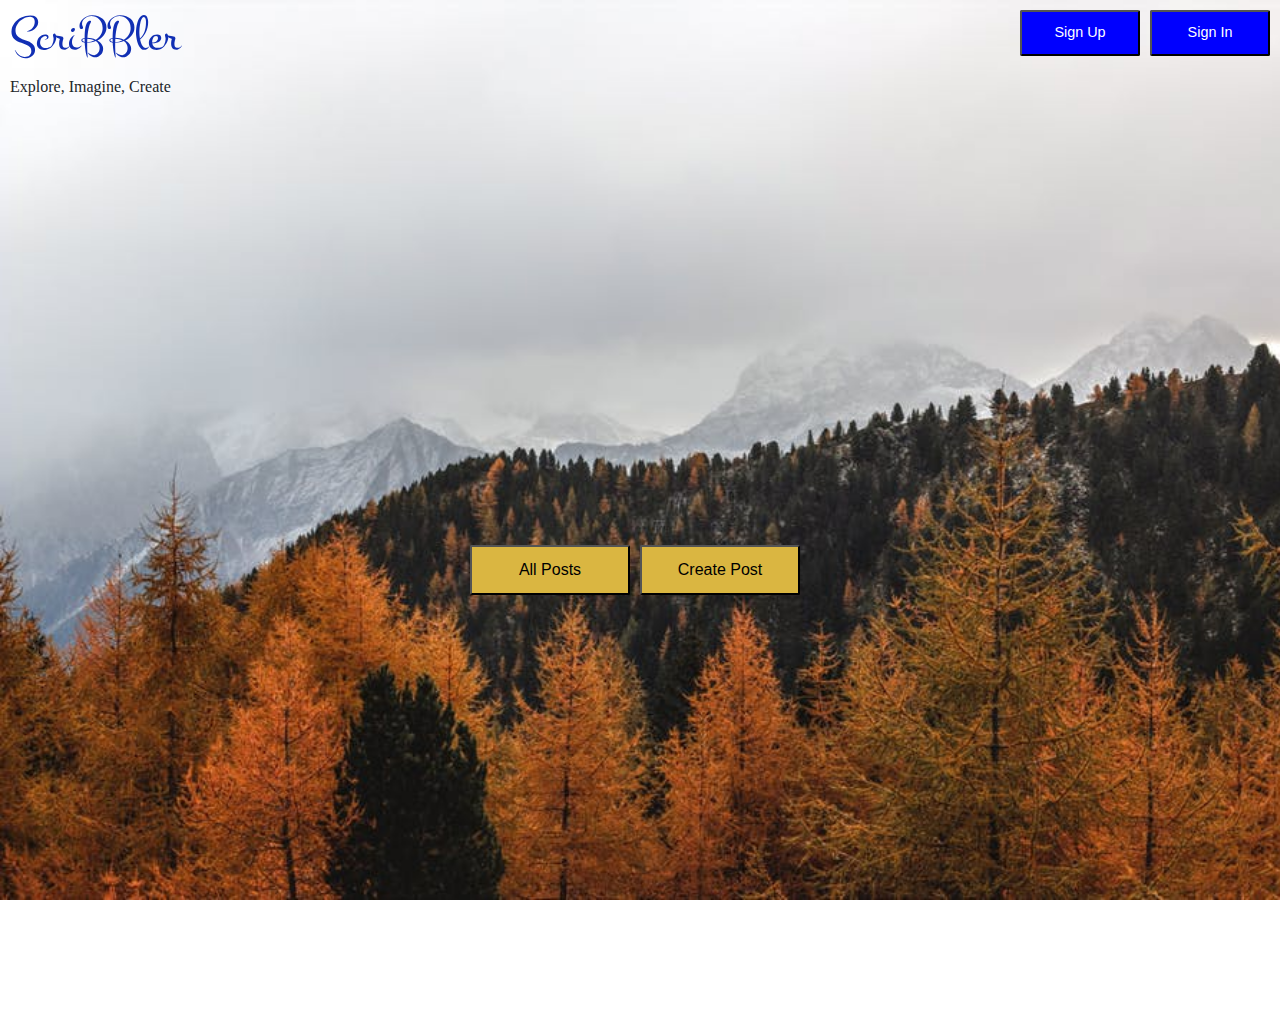
<file: index.html>
<!DOCTYPE html>
<html>

<head>
    <!-- TODO: Include Font Awesome file here -->

    <link rel="stylesheet" href="https://maxcdn.bootstrapcdn.com/bootstrap/4.0.0/css/bootstrap.min.css"
        integrity="sha384-Gn5384xqQ1aoWXA+058RXPxPg6fy4IWvTNh0E263XmFcJlSAwiGgFAW/dAiS6JXm" crossorigin="anonymous">

    <link rel="stylesheet" href="./styles/index.css">
    <link rel="stylesheet" href="./styles/common.css">
    <!-- TODO: Include Google Fonts file here -->
    <link href="https://fonts.googleapis.com/css?family=Montez|Roboto|Ubuntu+Mono&display=swap" rel="stylesheet">



    <!-- Bootstrap for modals-->

    <link rel="stylesheet" href="https://stackpath.bootstrapcdn.com/bootstrap/4.1.3/css/bootstrap.min.css"
        integrity="sha384-MCw98/SFnGE8fJT3GXwEOngsV7Zt27NXFoaoApmYm81iuXoPkFOJwJ8ERdknLPMO" crossorigin="anonymous">
    <script src="https://code.jquery.com/jquery-3.3.1.slim.min.js"
        integrity="sha384-q8i/X+965DzO0rT7abK41JStQIAqVgRVzpbzo5smXKp4YfRvH+8abtTE1Pi6jizo"
        crossorigin="anonymous"></script>
    <script src="https://cdnjs.cloudflare.com/ajax/libs/popper.js/1.14.3/umd/popper.min.js"
        integrity="sha384-ZMP7rVo3mIykV+2+9J3UJ46jBk0WLaUAdn689aCwoqbBJiSnjAK/l8WvCWPIPm49"
        crossorigin="anonymous"></script>
    <script src="https://stackpath.bootstrapcdn.com/bootstrap/4.1.3/js/bootstrap.min.js"
        integrity="sha384-ChfqqxuZUCnJSK3+MXmPNIyE6ZbWh2IMqE241rYiqJxyMiZ6OW/JmZQ5stwEULTy"
        crossorigin="anonymous"></script>
</head>

<body>
    <!-- TODO: Include all your code for the header and home page here -->
    <div class="header">
        <div class="bg-signin">
            <button type="button" class="signinupbutton" data-toggle="modal" data-target="#exampleModal"
                id="sign-in-button">
                Sign In
            </button>

            <button type="button" class="signinupbutton" data-toggle="modal" data-target="#exampleModalSignUp"
                id="sign-up-button">
                Sign Up
            </button>
        </div>

        <a id="pageTitle" class="logo-title">ScriBBler</a>
        <p class="sub-title">Explore, Imagine, Create</p>
        <!-- Modal -->
        <div class="modal fade" id="exampleModal" tabindex="-1" role="dialog" aria-labelledby="exampleModalLabel"
            aria-hidden="true">
            <div class="modal-dialog" role="document">
                <div class="modal-content">
                    <div class="modal-header">
                        <h4 class="modal-title" id="exampleModalLabel"
                            style="color:grey;">Welcome Back !</h4>
                        <button type="button" class="close" data-dismiss="modal" aria-label="Close">
                            <span aria-hidden="true">&times;</span>
                        </button>
                    </div>
                    <div class="modal-body">
                        <form>
                            <div class="form-group">
                                <label for="exampleInputUsername">Username</label>
                                <input type="text" class="form-control" id="exampleInputUsername"
                                    aria-describedby="usernameHelp" placeholder="Enter your username"
                                    style="background-color :#DCDCDC ;" required>
                            </div>
                            <div class="form-group">
                                <label for="exampleInputPassword1">Password</label>
                                <input type="password" class="form-control" id="exampleInputPassword1"
                                    placeholder="Enter your password" style="background-color :#DCDCDC ;" required>
                            </div>
                            <div class="modal-signin-container">
                                <button type="submit" class="btn btn-success btn-block">Sign In</button>
                            </div>
                            <div class="modal-footer border-top-0 d-flex justify-content-center">
                                Not a member ? <a data-target="#exampleModalSignUp" data-dismiss="modal"
                                    data-toggle="modal" href="#signup-form"> Sign Up</a>
                            </div>
                        </form>
                    </div>
                </div>
            </div>
        </div>
        <!-- SignUp Modal -->
        <div class="modal fade" id="exampleModalSignUp" tabindex="-1" role="dialog" aria-labelledby="exampleModalLabel"
            aria-hidden="true">
            <div class="modal-dialog" role="document">
                <div class="modal-content">
                    <div class="modal-header">
                        <h4 class="modal-title" id="exampleModalLabel" style="color:grey;">Get Started</h4>
                        <button type="button" class="close" data-dismiss="modal" aria-label="Close">
                            <span aria-hidden="true">&times;</span>
                        </button>
                    </div>
                    <div class="modal-body">
                        <form>

                            <div class="form-group">
                                <label for="name">Name</label>
                                <input type="text" class="form-control" id="name" placeholder="Enter your name"
                                    style="background-color : 	#DCDCDC ;" required>

                            </div>
                            <div class="form-group">
                                <label for="exampleInputUsername1">Username</label>
                                <input type="text" class="form-control" id="exampleInputUsername1"
                                    aria-describedby="emailHelp" placeholder="Enter your username"
                                    style="background-color :#DCDCDC ;" required>
                            </div>
                            <div class="form-group">
                                <label for="exampleInputPassword1">Password</label>
                                <input type="password" class="form-control" id="exampleInputPassword1"
                                    placeholder="Enter your password" style="background-color :#DCDCDC ;" required>
                            </div>
                            <div class="form-group">
                                <label for="exampleInputPassword1">Confirm Password</label>
                                <input type="password" class="form-control" id="exampleInputPassword2"
                                    placeholder="Re-enter your Password" style="background-color :#DCDCDC ;" required>
                            </div>

                            <div class="modal-signin-container">
                                <button type="submit" class="btn btn-success btn-block">Sign Up</button>
                            </div>

                        </form>
                    </div>
                </div>
            </div>
        </div>
    </div>


    <div class="posts">
        <div class="bg-post">
            <button type="button" class="postbutton" onclick="window.location.href = './html/postslist.html';">
                All Posts
            </button>
            <button type="button" class="postbutton" data-toggle="modal" data-target="#createPost"
                id="create-post-button">
                Create Post
            </button>
        </div>

        <div class="post-buttons">
            <div class="modal fade bd-example-modal-lg" tabindex="-1" role="dialog" id="createPost">
                <div class="modal-dialog  modal-lg" role="document">
                    <div class="modal-content">
                        <div class="modal-header">
                            <h5 class="modal-title"
                                style="color:grey;">
                                Pen
                                Your Post</h5>
                            <button type="button" class="close" data-dismiss="modal" aria-label="Close">
                                <span aria-hidden="true">&times;</span>
                            </button>
                        </div>
                        <form>
                            <div class="modal-body">
                                <div class="form-group">
                                    <label for="title">Title</label>
                                    <input type="text" class="form-control" id="title"
                                        placeholder="Enter title of your post" style="background-color : 	#DCDCDC ;"
                                        required>

                                </div>
                                <div class="form-group">
                                    <label for="content">Contents</label>
                                    <textarea rows="10" cols="50" class="form-control" id="content"
                                        placeholder="Enter the contents of your post"
                                        style="background-color :	#DCDCDC;" required></textarea>
                                </div>
                            </div>
                            <div class="modal-footer border-top-0 d-flex justify-content-center">
                                <button type="submit" class="btn btn-success" style="width: 100px;">Create</button>
                            </div>
                        </form>
                    </div>
                </div>
            </div>
        </div>
    </div>

</body>

</html>
</file>
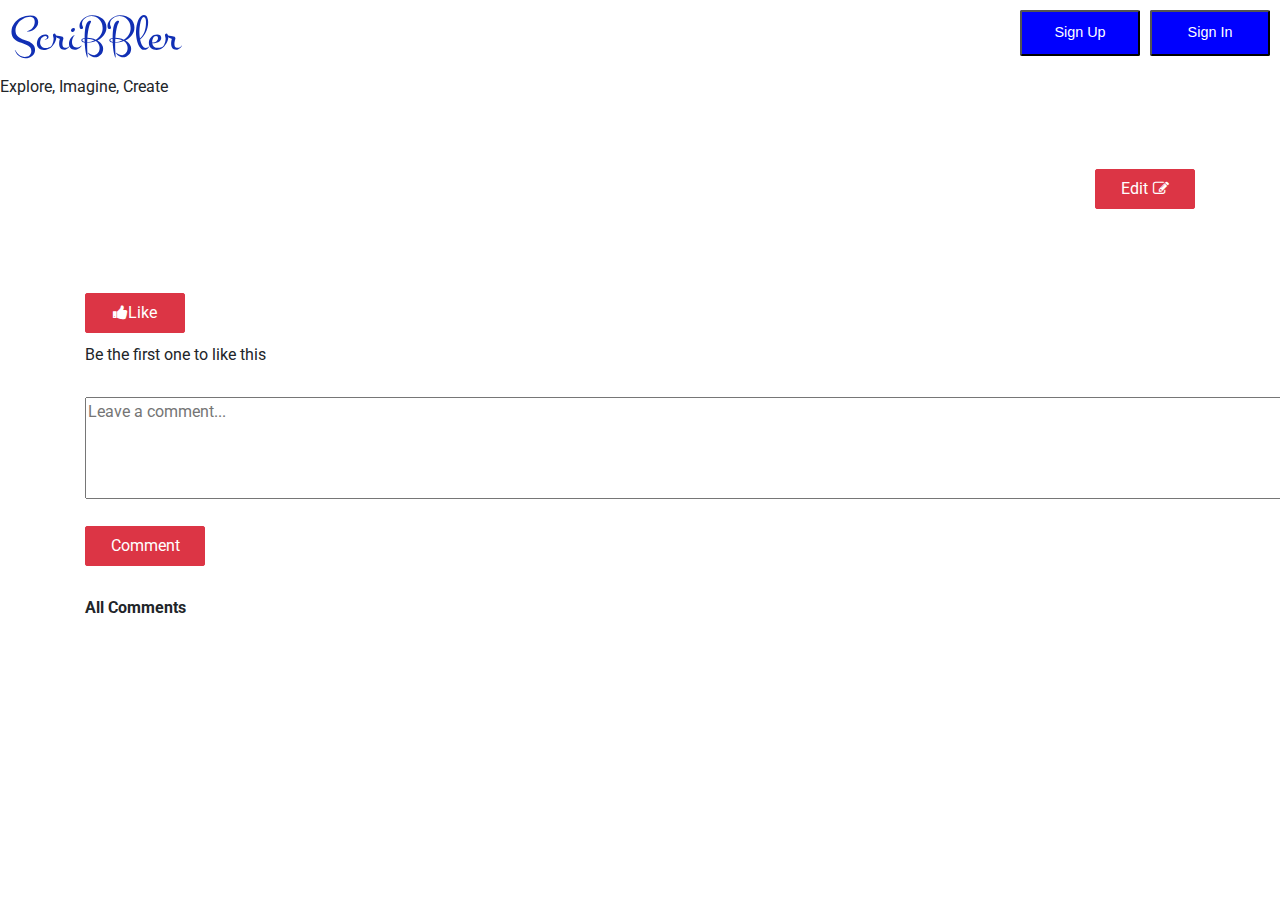
<file: html/post.html>
<!DOCTYPE html>
<html>

<head>
    <!-- TODO: Include Font Awesome file here -->
    <link rel="stylesheet" href="https://maxcdn.bootstrapcdn.com/bootstrap/4.0.0/css/bootstrap.min.css"
        integrity="sha384-Gn5384xqQ1aoWXA+058RXPxPg6fy4IWvTNh0E263XmFcJlSAwiGgFAW/dAiS6JXm" crossorigin="anonymous">
    <!-- TODO: Include Google Fonts file here -->
    <link href="https://fonts.googleapis.com/css?family=Montez|Roboto|Ubuntu+Mono&display=swap" rel="stylesheet">
    <link rel="stylesheet" type="text/css" href="../styles/common.css" />
    <link rel="stylesheet" type="text/css" href="../styles/post.css" />
    <link rel="stylesheet" href="https://cdnjs.cloudflare.com/ajax/libs/font-awesome/4.7.0/css/font-awesome.min.css">

</head>

<body style=" background-color: white;">
    <div class="header">
        <div class="bg-signin">
            <button type="button" class="signinupbutton" data-toggle="modal" data-target="#exampleModal"
                id="sign-in-button">
                Sign In
            </button>

            <button type="button" class="signinupbutton" data-toggle="modal" data-target="#exampleModalSignUp"
                id="sign-up-button">
                Sign Up
            </button>
        </div>

        <a id="pageTitle" class="logo-title">ScriBBler</a>
        <p class="sub-heading">Explore, Imagine, Create</p>
        <!-- Modal -->
        <div class="modal fade" id="exampleModal" tabindex="-1" role="dialog" aria-labelledby="exampleModalLabel"
            aria-hidden="true">
            <div class="modal-dialog" role="document">
                <div class="modal-content">
                    <div class="modal-header">
                        <h4 class="modal-title" id="exampleModalLabel"
                            style="color:grey;font-family: 'Roboto', sans-serif;font-size: larger;">Welcome Back !</h4>
                        <button type="button" class="close" data-dismiss="modal" aria-label="Close">
                            <span aria-hidden="true">&times;</span>
                        </button>
                    </div>
                    <div class="modal-body">
                        <form>
                            <div class="form-group">
                                <label for="exampleInputUsername">Username</label>
                                <input type="text" class="form-control" id="exampleInputUsername"
                                    aria-describedby="usernameHelp" placeholder="Enter your username"
                                    style="background-color :#DCDCDC ;" required>
                            </div>
                            <div class="form-group">
                                <label for="exampleInputPassword1">Password</label>
                                <input type="password" class="form-control" id="exampleInputPassword1"
                                    placeholder="Enter your password" style="background-color :#DCDCDC ;" required>
                            </div>
                            <div class="modal-signin-container">
                                <button type="submit" class="btn btn-success btn-block">Sign In</button>
                            </div>
                            <div class="modal-footer border-top-0 d-flex justify-content-center">
                                Not a member ? <a data-target="#exampleModalSignUp" data-dismiss="modal"
                                    data-toggle="modal" href="#signup-form"> Sign Up</a>
                            </div>
                        </form>
                    </div>
                </div>
            </div>
        </div>
        <!-- Modal -->
        <div class="modal fade" id="exampleModalSignUp" tabindex="-1" role="dialog" aria-labelledby="exampleModalLabel"
            aria-hidden="true">
            <div class="modal-dialog" role="document">
                <div class="modal-content">
                    <div class="modal-header">
                        <h4 class="modal-title" id="exampleModalLabel"
                            style="color:grey;font-family: 'Roboto', sans-serif;font-size: larger;">Get Started</h4>
                        <button type="button" class="close" data-dismiss="modal" aria-label="Close">
                            <span aria-hidden="true">&times;</span>
                        </button>
                    </div>
                    <div class="modal-body">
                        <form>

                            <div class="form-group">
                                <label for="name">Name</label>
                                <input type="text" class="form-control" id="name" placeholder="Enter your name"
                                    style="background-color : 	#DCDCDC ;" required>

                            </div>
                            <div class="form-group">
                                <label for="exampleInputUsername1">Username</label>
                                <input type="text" class="form-control" id="exampleInputUsername1"
                                    aria-describedby="emailHelp" placeholder="Enter your username"
                                    style="background-color :#DCDCDC ;" required>
                            </div>
                            <div class="form-group">
                                <label for="exampleInputPassword1">Password</label>
                                <input type="password" class="form-control" id="exampleInputPassword1"
                                    placeholder="Enter your password" style="background-color :#DCDCDC ;" required>
                            </div>
                            <div class="form-group">
                                <label for="exampleInputPassword1">Confirm Password</label>
                                <input type="password" class="form-control" id="exampleInputPassword2"
                                    placeholder="Re-enter your Password" style="background-color :#DCDCDC ;" required>
                            </div>

                            <div class="modal-signin-container">
                                <button type="submit" class="btn btn-success btn-block">Sign Up</button>
                            </div>
                        </form>
                    </div>
                </div>
            </div>
        </div>
    </div>

    <div class="post container">
        <div class="heading-content" id="edit-heading" contenteditable="true"></div>
        <div class="author">
            <div class="author-name"></div>
            <div>
                <button id="edit-button" type="button" class="btn btn-danger" onclick="onEdit()">Edit<i
                        class="fa fa-edit" style="padding-left: 5px;"></i></button>
            </div>
        </div>


        <div class="post-content" id="edit-contenttext" contenteditable="true">
        </div>

        <button id="like-button" type="button" class="btn btn-danger" onclick="countLikes()"><i
                class="fa fa-thumbs-up"></i><span id="likeButton">Like</span></button>
        <div id="showCount">Be the first one to like this</div>

        <textarea id="comment" rows="4" cols="135" placeholder="Leave a comment..." name="comment"></textarea>
        <div><button id="comment-button" type="button" class="btn btn-danger"
                onclick="addComment(comment)">Comment</button></div>
        <div id="allCommentsHeading">All Comments</div>
        <div class="comment-container">
            <div id="comments">
            </div>
        </div>

    </div>


    <script src="https://code.jquery.com/jquery-3.4.1.slim.min.js"
        integrity="sha384-J6qa4849blE2+poT4WnyKhv5vZF5SrPo0iEjwBvKU7imGFAV0wwj1yYfoRSJoZ+n"
        crossorigin="anonymous"></script>
    <script src="https://cdn.jsdelivr.net/npm/popper.js@1.16.0/dist/umd/popper.min.js"
        integrity="sha384-Q6E9RHvbIyZFJoft+2mJbHaEWldlvI9IOYy5n3zV9zzTtmI3UksdQRVvoxMfooAo"
        crossorigin="anonymous"></script>
    <script src="https://stackpath.bootstrapcdn.com/bootstrap/4.4.1/js/bootstrap.min.js"
        integrity="sha384-wfSDF2E50Y2D1uUdj0O3uMBJnjuUD4Ih7YwaYd1iqfktj0Uod8GCExl3Og8ifwB6"
        crossorigin="anonymous"></script>

    <script src=../scripts/post.js> </script> </body> </html>
</file>
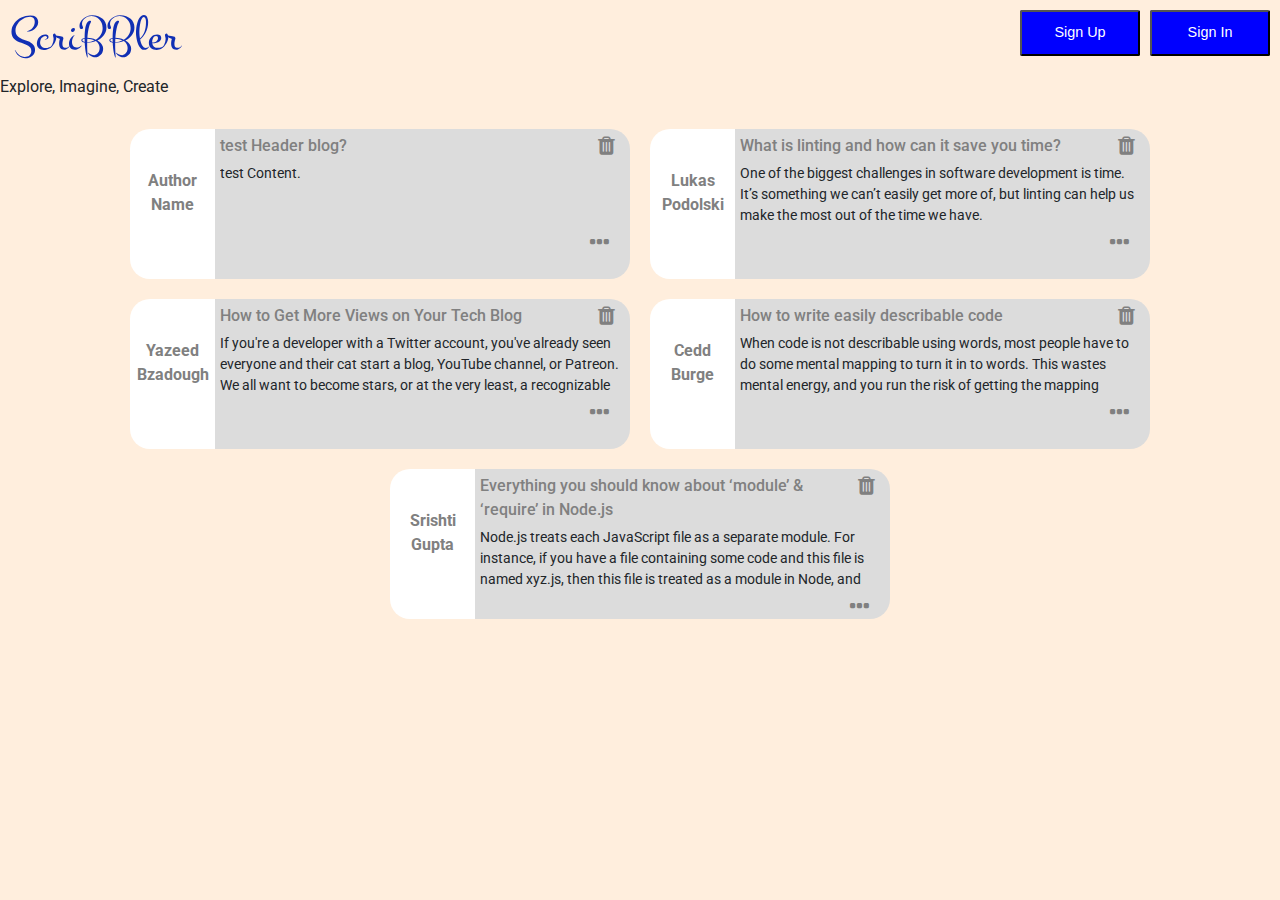
<file: html/postslist.html>
<!DOCTYPE html>
<html>

<head>
    <!-- TODO: Include Font Awesome file here -->
    <!-- TODO: Include Google Fonts file here -->
    <link rel="stylesheet" href="https://maxcdn.bootstrapcdn.com/bootstrap/4.0.0/css/bootstrap.min.css"
        integrity="sha384-Gn5384xqQ1aoWXA+058RXPxPg6fy4IWvTNh0E263XmFcJlSAwiGgFAW/dAiS6JXm" crossorigin="anonymous">
    <link href="https://fonts.googleapis.com/css?family=Montez|Roboto|Ubuntu+Mono&display=swap" rel="stylesheet">
    <link rel="stylesheet" href="http://maxcdn.bootstrapcdn.com/font-awesome/4.4.0/css/font-awesome.min.css"
        type="text/css" media="screen" />
    <link rel="stylesheet" type="text/css" href="../styles/common.css" />
    <link rel="stylesheet" type="text/css" href="../styles/postslist.css" />

</head>

<body style=" background-color: #ffeedd;">
    <!-- TODO: Include code for header here -->
    <div class="header">
        <div class="bg-signin">
            <button type="button" class="signinupbutton" data-toggle="modal" data-target="#exampleModal"
                id="sign-in-button">
                Sign In
            </button>

            <button type="button" class="signinupbutton" data-toggle="modal" data-target="#exampleModalSignUp"
                id="sign-up-button">
                Sign Up
            </button>
        </div>

        <a id="pageTitle" class="logo-title">ScriBBler</a>
        <p class="sub-heading">Explore, Imagine, Create</p>
        <!-- Modal -->
        <div class="modal fade" id="exampleModal" tabindex="-1" role="dialog" aria-labelledby="exampleModalLabel"
            aria-hidden="true">
            <div class="modal-dialog" role="document">
                <div class="modal-content">
                    <div class="modal-header">
                        <h4 class="modal-title" id="exampleModalLabel"
                            style="color:grey;font-family: 'Roboto', sans-serif;font-size: larger;">Welcome Back !</h4>
                        <button type="button" class="close" data-dismiss="modal" aria-label="Close">
                            <span aria-hidden="true">&times;</span>
                        </button>
                    </div>
                    <div class="modal-body">
                        <form>
                            <div class="form-group">
                                <label for="exampleInputUsername">Username</label>
                                <input type="text" class="form-control" id="exampleInputUsername"
                                    aria-describedby="usernameHelp" placeholder="Enter your username"
                                    style="background-color :#DCDCDC ;" required>
                            </div>
                            <div class="form-group">
                                <label for="exampleInputPassword1">Password</label>
                                <input type="password" class="form-control" id="exampleInputPassword1"
                                    placeholder="Enter your password" style="background-color :#DCDCDC ;" required>
                            </div>
                            <div class="modal-signin-container">
                                <button type="submit" class="btn btn-success btn-block">Sign In</button>
                            </div>
                            <div class="modal-footer border-top-0 d-flex justify-content-center">
                                Not a member ? <a data-target="#exampleModalSignUp" data-dismiss="modal"
                                    data-toggle="modal" href="#signup-form"> Sign Up</a>
                            </div>
                        </form>
                    </div>
                </div>
            </div>
        </div>
        <!-- Modal -->
        <div class="modal fade" id="exampleModalSignUp" tabindex="-1" role="dialog" aria-labelledby="exampleModalLabel"
            aria-hidden="true">
            <div class="modal-dialog" role="document">
                <div class="modal-content">
                    <div class="modal-header">
                        <h4 class="modal-title" id="exampleModalLabel"
                            style="color:grey;font-family: 'Roboto', sans-serif;font-size: larger;">Get Started</h4>
                        <button type="button" class="close" data-dismiss="modal" aria-label="Close">
                            <span aria-hidden="true">&times;</span>
                        </button>
                    </div>
                    <div class="modal-body">
                        <form>

                            <div class="form-group">
                                <label for="name">Name</label>
                                <input type="text" class="form-control" id="name" placeholder="Enter your name"
                                    style="background-color : 	#DCDCDC ;" required>

                            </div>
                            <div class="form-group">
                                <label for="exampleInputUsername1">Username</label>
                                <input type="text" class="form-control" id="exampleInputUsername1"
                                    aria-describedby="emailHelp" placeholder="Enter your username"
                                    style="background-color :#DCDCDC ;" required>
                            </div>
                            <div class="form-group">
                                <label for="exampleInputPassword1">Password</label>
                                <input type="password" class="form-control" id="exampleInputPassword1"
                                    placeholder="Enter your password" style="background-color :#DCDCDC ;" required>
                            </div>
                            <div class="form-group">
                                <label for="exampleInputPassword1">Confirm Password</label>
                                <input type="password" class="form-control" id="exampleInputPassword2"
                                    placeholder="Re-enter your Password" style="background-color :#DCDCDC ;" required>
                            </div>

                            <div class="modal-signin-container">
                                <button type="submit" class="btn btn-success btn-block">Sign Up</button>
                            </div>

                        </form>
                    </div>
                </div>
            </div>
        </div>
    </div>

    <!-- ATTENTION: The HTML code for the list of posts has been given to you. You can feel free to add/delete/modify this code. You need to write the proper CSS and JavaScript code corresponding to this page so that the result looks like the screenshots given to you in the Project Statement. -->

    <!-- list of all posts starts here -->

    <div class="container">

        <!-- post 1 starts here -->


        <div class="card-new" id="card1">

            <div class="side-square-wrapper">
                <span class="side-square-wrapper-content" id="author1"> Author Name</span>

            </div>
            <div class="custom-card-body">
                <div>
                    <div class="card-body-heading">
                        <span class="card-body-heading-content" id="heading1">test Header
                            blog?</span>
                        <span class="trash-button" data-toggle="modal" data-target="#modalConfirmYesNo1">
                            <!-- TODO: Include Font Awesome icon for delete icon here -->
                            <i class="fa fa-trash fa-lg"></i>
                        </span>
                    </div>

                </div>
                <div class="post-text" id="content1">test Content.</div>

                <!-- TODO: Include Font Awesome icon for horizontal ellipsis icon here -->
                <span class="ellipsis" onclick="navigateToPost(author1,heading1,content1)">

                    <i style="font-size:24px" class="fa">&#xf141;</i>
                </span>

            </div>
            <!--- Delete card modal-->
            <div id="modalConfirmYesNo1" class="modal fade">
                <div class="modal-dialog " style="height: 15px; width:350px;">
                    <div class="modal-content">
                        <div class="modal-header">
                            <h4 id="lblTitleConfirmYesNo" class="modal-title" style="font-size: 15px;">
                                Are you sure you want to delete this post?</h4>

                        </div>

                        <div class="modal-footer">
                            <button id="btnYesConfirm" type="button" class="btn btn-success"
                                style="margin-right: 200px;" data-dismiss="modal"
                                onclick="removeCard('card1')">Yes</button>
                            <button id="btnNoConfirmYesNo" type="button" class="btn btn-danger"
                                data-dismiss="modal">No</button>
                        </div>
                    </div>
                </div>
            </div>

        </div>

        <!-- post 1 ends here -->

        <!-- post 2 starts here -->

        <div class="card-new" id="card2">

            <div class="side-square-wrapper">
                <span class="side-square-wrapper-content" id="author2"> Lukas Podolski</span>
            </div>
            <div class="custom-card-body">
                <div>
                    <div class="card-body-heading">
                        <span class="card-body-heading-content" id="heading2">What is linting and how can it save you
                            time?</span>
                        <span class="trash-button" data-toggle="modal" data-target="#modalConfirmYesNo2">
                            <!-- TODO: Include Font Awesome icon for delete icon here -->
                            <i class="fa fa-trash fa-lg"></i>
                        </span>
                    </div>

                </div>
                <div class="post-text" id="content2">One of the biggest challenges in software development is time.
                    It’s something we can’t easily get more of, but linting can help us make the most out
                    of the time we have.</div>


                <!-- TODO: Include Font Awesome icon for horizontal ellipsis icon here -->
                <span class="ellipsis" onclick="navigateToPost(author2,heading2,content2)">
                    <i style="font-size:24px" class="fa">&#xf141;</i>
                </span>

            </div>
            <!--- Delete card modal-->
            <div id="modalConfirmYesNo2" class="modal fade">
                <div class="modal-dialog " style="height: 15px; width:350px;">
                    <div class="modal-content">
                        <div class="modal-header">
                            <h4 id="lblTitleConfirmYesNo" class="modal-title" style="font-size: 15px;">
                                Are you sure you want to delete this post?</h4>

                        </div>

                        <div class="modal-footer">
                            <button id="btnYesConfirm" type="button" class="btn btn-success"
                                style="margin-right: 200px;" data-dismiss="modal"
                                onclick="removeCard('card2')">Yes</button>
                            <button id="btnNoConfirmYesNo" type="button" class="btn btn-danger"
                                data-dismiss="modal">No</button>
                        </div>
                    </div>
                </div>
            </div>

        </div>

        <!-- post 2 ends here -->

        <!-- post 3 starts here -->


        <div class="card-new" id="card3">

            <div class="side-square-wrapper">
                <span class="side-square-wrapper-content" id="author3">
                    Yazeed Bzadough
                </span>
            </div>
            <div class="custom-card-body">
                <div>
                    <div class="card-body-heading">
                        <span class="card-body-heading-content" id="heading3">How to Get More Views on Your Tech
                            Blog</span>
                        <span class="trash-button" data-toggle="modal" data-target="#modalConfirmYesNo3">
                            <!-- TODO: Include Font Awesome icon for delete icon here -->
                            <i class="fa fa-trash fa-lg"></i>
                        </span>
                    </div>

                </div>
                <div class="post-text" id="content3">If you're a developer with a Twitter account,
                    you've already seen everyone and their cat start a blog, YouTube channel, or Patreon.
                    We all want to become stars, or at the very least, a recognizable name in the industry.</div>

                <!-- TODO: Include Font Awesome icon for horizontal ellipsis icon here -->
                <span class="ellipsis" onclick="navigateToPost(author3,heading3,content3)">
                    <i style="font-size:24px" class="fa">&#xf141;</i>
                </span>

            </div>
            <!--- Delete card modal-->
            <div id="modalConfirmYesNo3" class="modal fade">
                <div class="modal-dialog " style="height: 15px; width:350px;">
                    <div class="modal-content">
                        <div class="modal-header">
                            <h4 id="lblTitleConfirmYesNo" class="modal-title" style="font-size: 15px;">
                                Are you sure you want to delete this post?</h4>

                        </div>

                        <div class="modal-footer">
                            <button id="btnYesConfirm" type="button" class="btn btn-success"
                                style="margin-right: 200px;" data-dismiss="modal"
                                onclick="removeCard('card3')">Yes</button>
                            <button id="btnNoConfirmYesNo" type="button" class="btn btn-danger"
                                data-dismiss="modal">No</button>
                        </div>
                    </div>
                </div>
            </div>


        </div>

        <!-- post 3 ends here -->
        <!-- post 4 starts here -->


        <div class="card-new" id="card4">

            <div class="side-square-wrapper">
                <span class="side-square-wrapper-content" id="author4">
                    Cedd Burge
                </span>
            </div>
            <div class="custom-card-body">
                <div>
                    <div class="card-body-heading">
                        <span class="card-body-heading-content" id="heading4">How to write easily describable
                            code</span>
                        <span class="trash-button" data-toggle="modal" data-target="#modalConfirmYesNo4">
                            <!-- TODO: Include Font Awesome icon for delete icon here -->
                            <i class="fa fa-trash fa-lg"></i>
                        </span>
                    </div>

                </div>
                <div class="post-text" id="content4">When code is not describable using words, most people have to do
                    some mental mapping to turn it in to words. This wastes mental energy, and you run the risk of
                    getting the mapping wrong. Different people will map to different words, which
                    leads to confusion when discussing the code.</div>

                <!-- TODO: Include Font Awesome icon for horizontal ellipsis icon here -->
                <div class="ellipsis" onclick="navigateToPost(author4,heading4,content4)">
                    <i style="font-size:24px" class="fa">&#xf141;</i>
                </div>

            </div>
            <!--- Delete card modal-->
            <div id="modalConfirmYesNo4" class="modal fade">
                <div class="modal-dialog " style="height: 15px; width:350px;">
                    <div class="modal-content">
                        <div class="modal-header">
                            <h4 id="lblTitleConfirmYesNo" class="modal-title" style="font-size: 15px;">Are you sure you
                                want to delete this post?</h4>


                        </div>

                        <div class="modal-footer">
                            <button id="btnYesConfirm" type="button" class="btn btn-success"
                                style="margin-right: 200px;" data-dismiss="modal"
                                onclick="removeCard('card4')">Yes</button>
                            <button id="btnNoConfirmYesNo" type="button" class="btn btn-danger"
                                data-dismiss="modal">No</button>
                        </div>
                    </div>
                </div>
            </div>

        </div>

        <!-- post 4 ends here -->
        <!-- post 5 starts here -->


        <div class="card-new" id="card5">

            <div class="side-square-wrapper">
                <span class="side-square-wrapper-content" id="author5">
                    Srishti Gupta
                </span>
            </div>
            <div class="custom-card-body">
                <div>
                    <div class="card-body-heading">
                        <span class="card-body-heading-content" id="heading5">Everything you should know about
                            ‘module’ & ‘require’ in Node.js</span>
                        <span class="trash-button" data-toggle="modal" data-target="#modalConfirmYesNo5">
                            <!-- TODO: Include Font Awesome icon for delete icon here -->
                            <i class="fa fa-trash fa-lg"></i>
                        </span>
                    </div>

                </div>
                <div class="post-text" id="content5">Node.js treats each JavaScript file as a separate module. For
                    instance, if you have a file containing some code and this file is named xyz.js, then this file is
                    treated as a module in Node, and you can say that you’ve created a module
                    named xyz.</div>

                <!-- TODO: Include Font Awesome icon for horizontal ellipsis icon here -->
                <span class="ellipsis" onclick="navigateToPost(author5,heading5,content5)">
                    <i style="font-size:24px" class="fa">&#xf141;</i>
                </span>

            </div>
            <!--- Delete card modal-->
            <div id="modalConfirmYesNo5" class="modal fade">
                <div class="modal-dialog " style="height: 15px; width:350px;">
                    <div class="modal-content">
                        <div class="modal-header">
                            <h4 id="lblTitleConfirmYesNo" class="modal-title" style="font-size: 15px;">Are you sure you
                                want to delete this post?</h4>


                        </div>

                        <div class="modal-footer">
                            <button id="btnYesConfirm" type="button" class="btn btn-success"
                                style="margin-right: 200px;" data-dismiss="modal"
                                onclick="removeCard('card5')">Yes</button>
                            <button id="btnNoConfirmYesNo" type="button" class="btn btn-danger"
                                data-dismiss="modal">No</button>
                        </div>
                    </div>
                </div>
            </div>


        </div>

        <!-- post 5 ends here -->





    </div>
    <!-- list of all posts ends here -->
    <script src="https://code.jquery.com/jquery-3.4.1.slim.min.js"
        integrity="sha384-J6qa4849blE2+poT4WnyKhv5vZF5SrPo0iEjwBvKU7imGFAV0wwj1yYfoRSJoZ+n"
        crossorigin="anonymous"></script>
    <script src="https://cdn.jsdelivr.net/npm/popper.js@1.16.0/dist/umd/popper.min.js"
        integrity="sha384-Q6E9RHvbIyZFJoft+2mJbHaEWldlvI9IOYy5n3zV9zzTtmI3UksdQRVvoxMfooAo"
        crossorigin="anonymous"></script>
    <script src="https://stackpath.bootstrapcdn.com/bootstrap/4.4.1/js/bootstrap.min.js"
        integrity="sha384-wfSDF2E50Y2D1uUdj0O3uMBJnjuUD4Ih7YwaYd1iqfktj0Uod8GCExl3Og8ifwB6"
        crossorigin="anonymous"></script>

    <script src="../scripts/postslist.js"></script>
</body>

</html>
</file>
<file: styles/index.css>
body {
    background-image: url("../images/background.jpg");
    background-repeat: no-repeat;
    background-attachment: fixed;
  background-size: cover;
}
 .bg-post{
  display: flex;
  height: 100vh;
  justify-content: center;
  align-items: center;
 }

 .postbutton{
  height: 50px;
  width: 160px;
  padding: 10px;
  border-radius: 2px;
  
  cursor: pointer;
  font-weight: 500;
  font-size: 100%;
  background: #DAB641;
  color:black;
  float: center;                  
  
  margin: 10px 10px 0px 0px;
  font-family: Arial, Helvetica, sans-serif;
 }
</file>
<file: styles/common.css>
#pageTitle{
font-family: 'Montez', cursive;
font-size: 50px;
color: #112fb4;
margin: auto;
text-decoration: none;
margin: 10px 10px 0px 10px;    
}

.sub-title {
  font-family: 'Ubuntu Mono';
  margin-left: 10px;
}

.modal-signin-container{
  border: 10px solid white;
}

.signinupbutton{
  width: 120px;
  padding: 10px;
  border-radius: 2px;
  cursor: pointer;
  font-weight: 500;
  font-size: 90%;
  background: #0000ff;
  color: #fff;
  float: right;                  
  
  margin: 10px 10px 0px 0px;
  font-family: Arial, Helvetica, sans-serif;
 }
</file>
<file: styles/post.css>
body{
    position : relative;
     bottom:0;
}

.heading-content{
   text-align: center;
   font-size: 25px;
   font-weight: bolder;
}

.author{
    display: flex;
    flex-direction: row;
    margin-top: 10px;
}

.author-name{
    font-family: 'Courier New', Courier, monospace;
   font-weight: bold;
   font-size: 20px;
   width: 50%;
}

#comments{
    background-color: lightgrey;
    width: 100%;
    margin: 10px;
    padding: 10px;
}

.comment{
    background-color: white;
    margin: 10px;
    padding: 10px;
}

#edit-button{
    margin-left: 500px;
    float: right;
    height: 40px;
    width: 100px;
    padding: 5px;
    border-radius: 2px;
}

.post-content{
    word-wrap: break-word;
    margin-top: 20px;
}

#like-button{
    margin-top: 20px;
    margin-bottom: 10px;
    height: 40px;
    width: 100px;
    padding: 5px;
    border-radius: 2px;
}

#comment-button{
    margin-top: 20px;
    margin-bottom: 20px;
    height: 40px;
    width: 120px;
    padding: 5px;
    border-radius: 2px;
}

#showCount{
    margin-bottom: 30px;

}

#allCommentsHeading{
    font-weight: bolder;
    padding-top: 10px;
}

.comment-container{
    min-height: 0px;
    overflow: hidden;
}
</file>
<file: styles/postslist.css>
body{
    background-color: #ffeedd;
}

.container{
    padding-top: 4px;
    display: flex;
    flex-wrap: wrap;
    justify-content: center;
}

.card-new{
    border-radius: 25px;
    height: 150px;
    display: flex;
    flex-direction: row;
    border-radius: 30px;
    margin: 10px;
    width: 500px;
    transition: box-shadow .3s;
  
}

.card-new:hover {
    box-shadow: 0 0  5px 5px rgba(33,33,33,.2); 
  }

.side-square-wrapper{
    height: 150px;
    width: 17%;
    text-align: center;
    background-color: white;
    padding: 40px 4px;
    font-size: 16px;
    font-weight: bold;
    color:gray;
    border-top-left-radius: 20px;
    border-bottom-left-radius: 20px;
}

.custom-card-body{
    height: 150px; 
    background-color: #DCDCDC;
    width: 83%;
    padding: 5px;
    font-size: 14px;
    border-top-right-radius: 20px;
    border-bottom-right-radius: 20px; 
}

.card-body-heading{
   color:gray;
   font-size: 16px;
   font-weight: 500;
   display: flex;
   flex-direction: row;
   justify-content: space-between;
   padding-bottom: 5px;
   
}

.post-text{
    overflow: hidden; 
    white-space: normal; 

    height: 4.8em;  
    text-overflow: -o-ellipsis-lastline; 
}

.trash-button{
    float: right;
    padding-right: 10px;
    size: 10px;
    cursor: pointer;
}

.ellipsis{
   margin-left: 370px;
   color: grey;
    cursor: pointer;
    padding-right: 120px;
    margin-bottom: 4px; 
 
  
}
</file>
